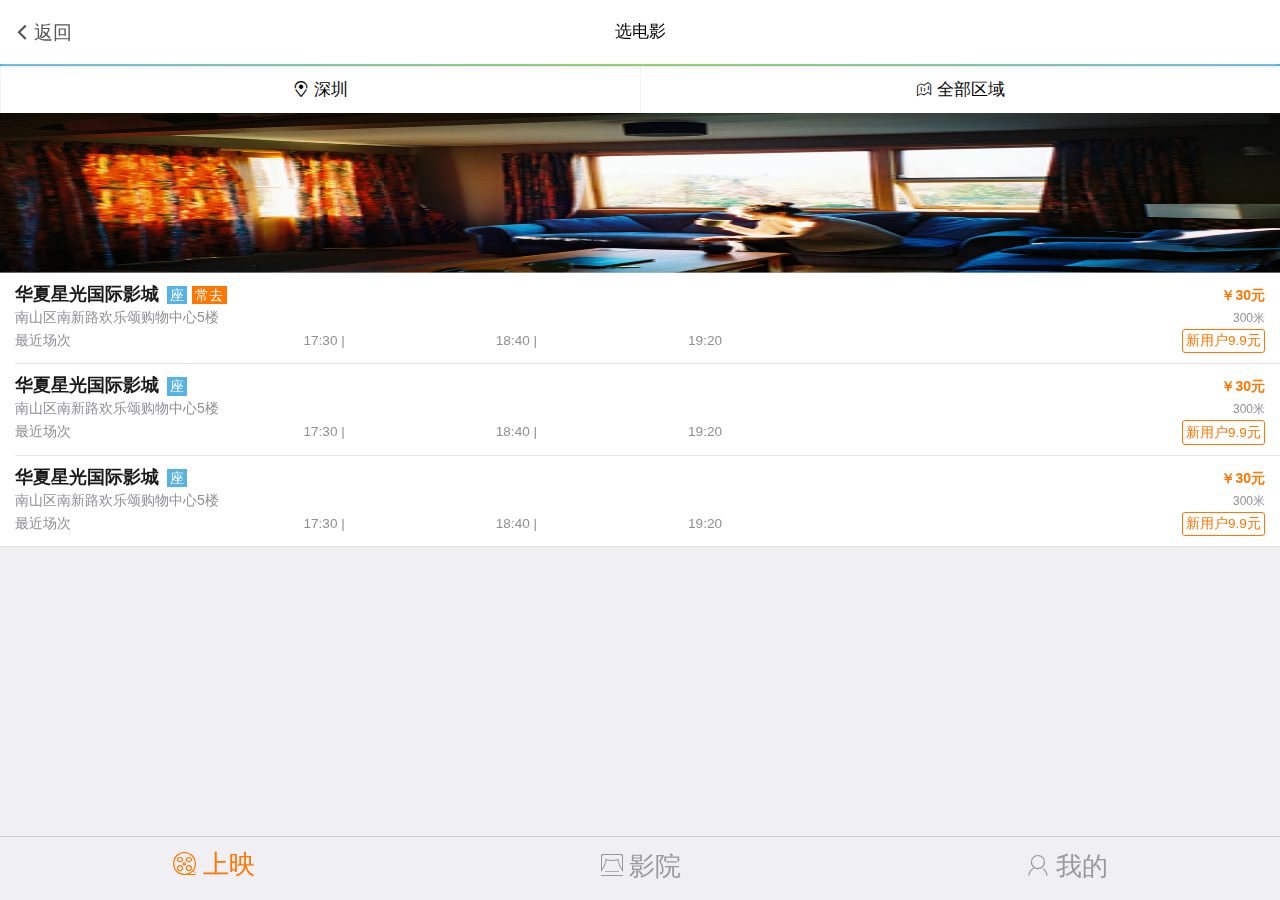
<file: index.html>
<!DOCTYPE html>
<html>

	<head>
		<meta charset="utf-8" />
		<meta name="viewport" content="width=device-width, initial-scale=1,maximum-scale=1, user-scalable=no">
		<meta name="apple-mobile-web-app-capable" content="yes">
		<meta name="apple-mobile-web-app-status-bar-style" content="black">
		<link rel="stylesheet" type="text/css" href="css/mui.min.css" />
		<link rel="stylesheet" type="text/css" href="css/index.css" />
		<link rel="stylesheet" type="text/css" href="css/iconfont.css" />
		<title>选电影</title>
	</head>

	<body>
		<header class="mui-bar mui-bar-nav">
			<a class="mui-action-back mui-icon mui-icon-left-nav mui-pull-left"><span>返回</span>
			</a>
			<h1 class="mui-title">选电影</h1>
		</header>
		<div class="mui-content">
			<div class="my-line"></div>
			<div class="title">
				<div class="box-a">
					<span class="mui-icon iconfont icon-location"></span>
					<span>深圳</span>
				</div>
				<div class="box-a">
					<span class="mui-icon iconfont icon-ditu2"></span>
					<span>全部区域</span>
				</div>
			</div>
			<div class="mui-slider">
				<div class="mui-slider-group mui-slider-loop">
					<!--支持循环，需要重复图片节点-->
					<div class="mui-slider-item mui-slider-item-duplicate">
						<a href="#"><img src="img/muwu.jpg" /></a>
					</div>
					<div class="mui-slider-item">
						<a href="#"><img src="img/muwu.jpg" /></a>
					</div>
					<div class="mui-slider-item">
						<a href="#"><img src="img/shuijiao.jpg" /></a>
					</div>
					<div class="mui-slider-item">
						<a href="#"><img src="img/shuijiao.jpg" /></a>
					</div>
					<div class="mui-slider-item">
						<a href="#"><img src="img/muwu.jpg" /></a>
					</div>
					<!--支持循环，需要重复图片节点-->
					<div class="mui-slider-item mui-slider-item-duplicate">
						<a href="#"><img src="img/muwu.jpg" /></a>
					</div>
				</div>

				<div class="mui-slider-indicator">
					<div class="mui-indicator mui-active"></div>
					<div class="mui-indicator"></div>
					<div class="mui-indicator"></div>
					<div class="mui-indicator"></div>
				</div>
				<div class="">
					<ul class="mui-table-view mui-table-view-striped mui-table-view-condensed">
						<li class="mui-table-view-cell">
							<div class="mui-table">
								<div class="mui-table-cell mui-col-xs-10">
									<span class="mui-h4">华夏星光国际影城</span><span class="zuo">座</span><span class="changqu">常去</span>
								</div>
								<div class="mui-table-cell mui-col-xs-2 mui-text-right">
									<span class="mui-h5">￥30元</span>
								</div>

							</div>
							<div class="mui-table">
								<div class="mui-table-cell mui-col-xs-10">
									<p class="">南山区南新路欢乐颂购物中心5楼</p>
								</div>
								<div class="mui-table-cell mui-col-xs-2 mui-text-right">
									<span class="mui-h6">300米</span>
								</div>

							</div>
							<div class="mui-table">
								<div class="mui-table-cell mui-col-xs-3">
									<p class="mui-ellipsis">最近场次</p>
								</div>
								<div class="mui-table-cell mui-col-xs-2">
									<p class="mui-ellipsis">17:30&nbsp;|</p>
								</div>
								<div class="mui-table-cell mui-col-xs-2">
									<p class="mui-ellipsis">18:40&nbsp;|</p>
								</div>
								<div class="mui-table-cell mui-col-xs-2">
									<p class="mui-ellipsis">19:20</p>
								</div>
								<div class="mui-table-cell mui-col-xs-4 mui-text-right">
									<input type="button" value="新用户9.9元" />
								</div>

							</div>
						</li>
						<li class="mui-table-view-cell">
							<div class="mui-table">
								<div class="mui-table-cell mui-col-xs-10">
									<span class="mui-h4">华夏星光国际影城</span><span class="zuo">座</span>
								</div>
								<div class="mui-table-cell mui-col-xs-2 mui-text-right">
									<span class="mui-h5">￥30元</span>
								</div>

							</div>
							<div class="mui-table">
								<div class="mui-table-cell mui-col-xs-10">
									<p class="">南山区南新路欢乐颂购物中心5楼</p>
								</div>
								<div class="mui-table-cell mui-col-xs-2 mui-text-right">
									<span class="mui-h6">300米</span>
								</div>

							</div>
							<div class="mui-table">
								<div class="mui-table-cell mui-col-xs-3">
									<p class="mui-ellipsis">最近场次</p>
								</div>
								<div class="mui-table-cell mui-col-xs-2">
									<p class="mui-ellipsis">17:30&nbsp;|</p>
								</div>
								<div class="mui-table-cell mui-col-xs-2">
									<p class="mui-ellipsis">18:40&nbsp;|</p>
								</div>
								<div class="mui-table-cell mui-col-xs-2">
									<p class="mui-ellipsis">19:20</p>
								</div>
								<div class="mui-table-cell mui-col-xs-4 mui-text-right">
									<input type="button" value="新用户9.9元" />
								</div>

							</div>
						</li>
						<li class="mui-table-view-cell">
							<div class="mui-table">
								<div class="mui-table-cell mui-col-xs-10">
									<span class="mui-h4">华夏星光国际影城</span><span class="zuo">座</span>
								</div>
								<div class="mui-table-cell mui-col-xs-2 mui-text-right">
									<span class="mui-h5">￥30元</span>
								</div>

							</div>
							<div class="mui-table">
								<div class="mui-table-cell mui-col-xs-10">
									<p class="">南山区南新路欢乐颂购物中心5楼</p>
								</div>
								<div class="mui-table-cell mui-col-xs-2 mui-text-right">
									<span class="mui-h6">300米</span>
								</div>

							</div>
							<div class="mui-table">
								<div class="mui-table-cell mui-col-xs-3">
									<p class="mui-ellipsis">最近场次</p>
								</div>
								<div class="mui-table-cell mui-col-xs-2">
									<p class="mui-ellipsis">17:30&nbsp;|</p>
								</div>
								<div class="mui-table-cell mui-col-xs-2">
									<p class="mui-ellipsis">18:40&nbsp;|</p>
								</div>
								<div class="mui-table-cell mui-col-xs-2">
									<p class="mui-ellipsis">19:20</p>
								</div>
								<div class="mui-table-cell mui-col-xs-4 mui-text-right">
									<input type="button" value="新用户9.9元" />
								</div>

							</div>
						</li>

					</ul>
				</div>
			</div>
			<div class="tabbarWrap">
				<div class="item active">
					<span class="iconfont icon-dianying"></span>
					<span>上映</span>
				</div>
				<div class="item">
					<span class="mui-icon iconfont icon-yingyuana"></span>
					<span>影院</span>
				</div>
				<div class="item">
					<span class="mui-icon iconfont icon-wode"></span>
					<span>我的</span>
				</div>
			</div>

		</div>
	</body>
	<script src="js/mui.min.js"></script>
	<script type="text/javascript">
		mui.init();
		mui.init({
			swipeBack: true //启用右滑关闭功能
		});
		var gallery = mui('.mui-slider');
		gallery.slider({
			interval: 5000 //自动轮播周期，若为0则不自动播放，默认为0；
		});
	</script>

</html>
</file>
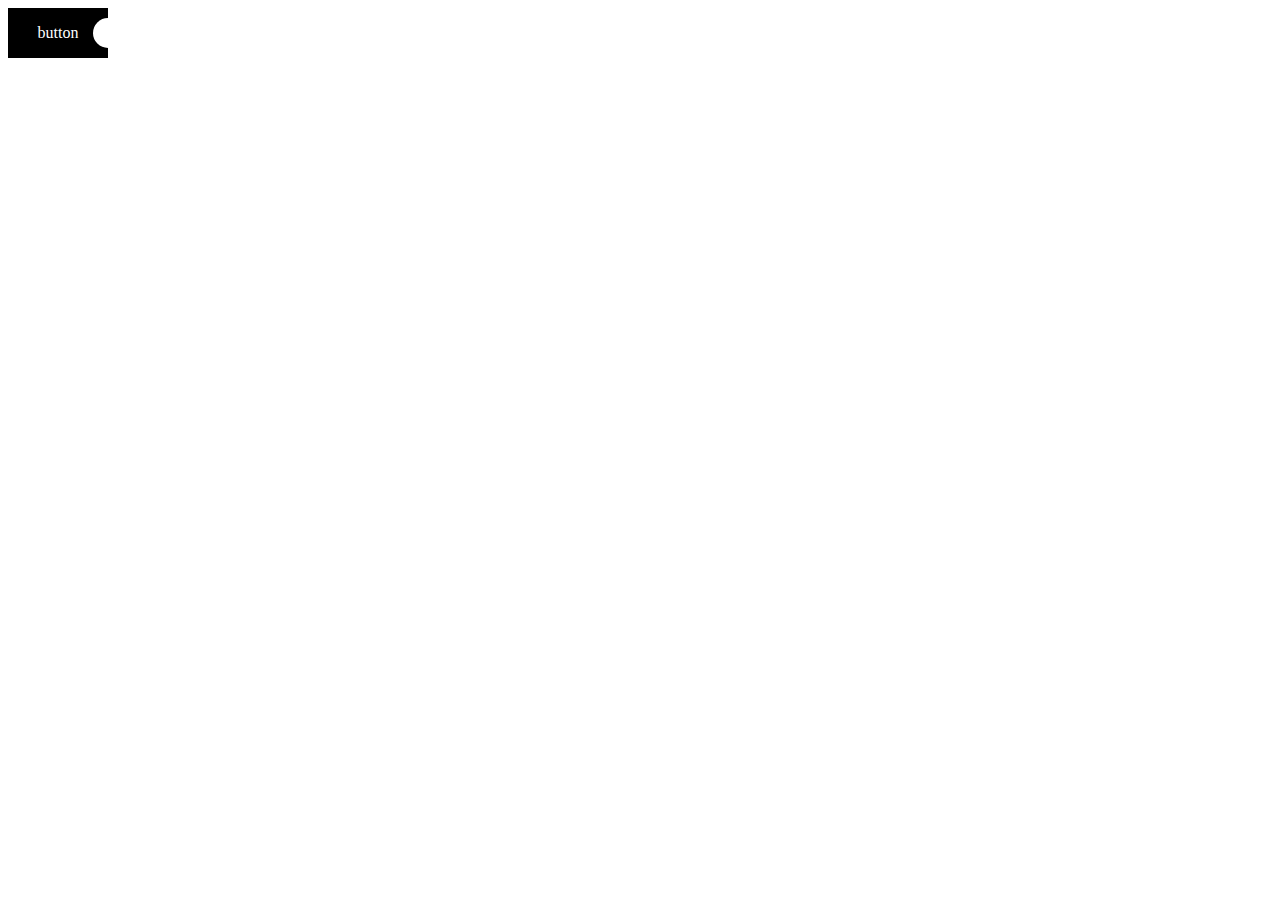
<file: html/css3/内凹.html>
<!DOCTYPE html>
<html>
    <head>
    <meta charset="UTF-8">
    	<meta name="viewport" content="width=device-width, initial-scale=1.0">
		<meta http-equiv="X-UA-Compatible" content="ie=edge">
    <title>test</title>
    <style>
      .btn {
        width: 100px;
        text-align: center;
        height: 50px;
        line-height: 50px;
        background: #000;
        color: #fff;
        position: relative;
      }
      .btn:after {
        position: absolute;
        content: '';
        width: 30px;
        height: 30px;
        background: #fff;
        top: 10px;
        right: -15px;
        border-radius: 100% 20% 20%  100%;
      }
    </style>
</head>
<body>
 <div class="btn">
   button
 </div>
    </body>
</html>
</file>
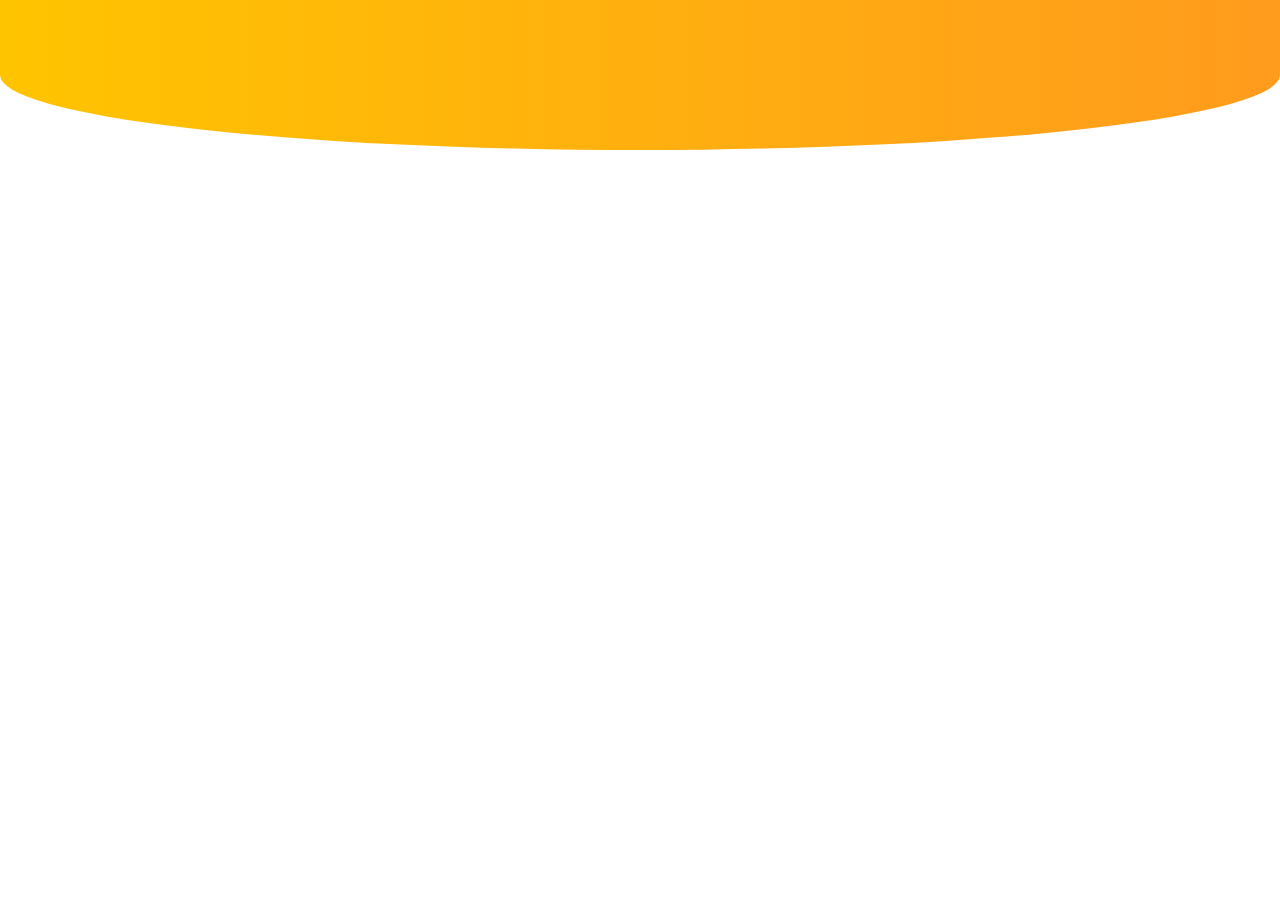
<file: html/css3/圆弧.html>
<!DOCTYPE html>
<html lang="en">

	<head>
		<meta charset="UTF-8">
		<meta name="viewport" content="width=device-width, initial-scale=1.0">
		<meta name="viewport" content="width=device-width, initial-scale=1,maximum-scale=1, user-scalable=no">

		<meta http-equiv="X-UA-Compatible" content="ie=edge">
		<title>圆弧</title>
		<style>
			html,
			body {
				width: 100%;
				padding: 0;
				margin: 0;
			}
			
			.pure_top {
				width: 100%;
				height: 150px;
				position: relative;
				z-index: -1;
				overflow: hidden;
			}
			
			.pure_top::after {
				content: '';
				width: 100%;
				height: 150px;
				position: absolute;
				top: 0;
				right: 0;
				z-index: -1;
				border-radius: 0 0 50% 50%;
				background: -webkit-linear-gradient(left, #FFC400, #FF9B1D);
				/*background: rgba(255, 155, 29, 1);*/
			}
		</style>
	</head>

	<body>
		<div class="pure_top">

		</div>
		<script>
			for(var i = 0; i < 10; i++) {
				setTimeout(function() {
					console.log("i=" + i)
				}, 100)
			}
		</script>

	</body>

</html>
</file>
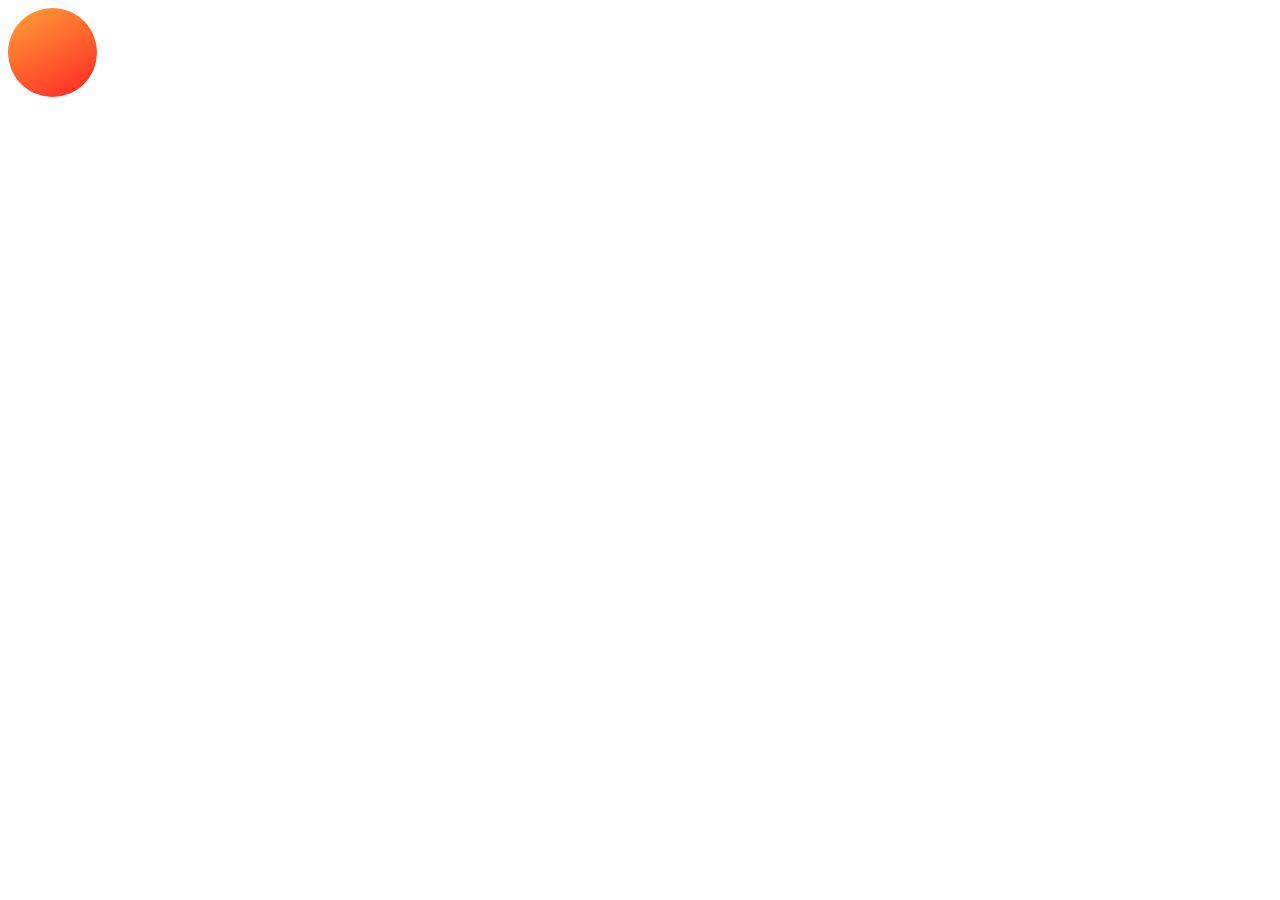
<file: html/css3/渐变.html>
<!DOCTYPE html>
<html>

	<head>
		<meta charset="UTF-8">
		<meta name="viewport" content="width=device-width,initial-scale=1,viewport-fit=cover">

		<title></title>
		<style>
			.jianbian {
				width: 89px;
				height: 89px;
				background: linear-gradient(-30deg, rgba(255, 255, 255, 1) 0%, rgba(255, 37, 35, 1) 0%, rgba(255, 162, 56, 1) 100%);
				border-radius: 50%;
			}
		</style>
	</head>

	<body>
		<div class="jianbian">

		</div>
	</body>

</html>
</file>
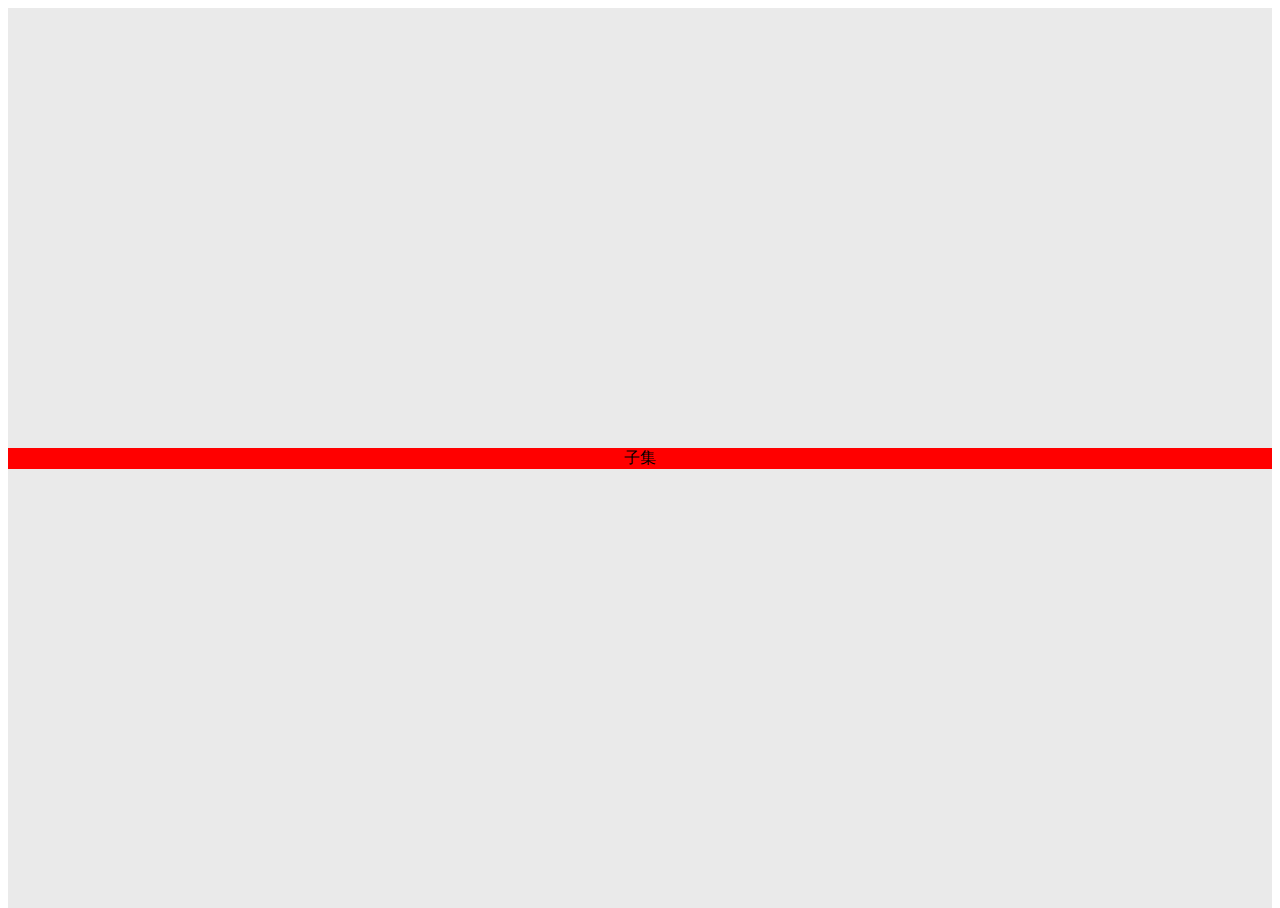
<file: html/vertical_center/1.html>
<!DOCTYPE html>
<html lang="en">

<head>
    <meta charset="UTF-8">
    <meta name="viewport" content="width=device-width, initial-scale=1.0">
    <meta http-equiv="X-UA-Compatible" content="ie=edge">
    <title>垂直居中</title>
    <style l>
        html,
        body {
            height: 100%;
        }

        .container {
            display: flex;
            height: 100%;
            background: #eaeaea;
        }

        .box {
            background: red;
            display: flex;
            justify-content: center;
            align-self: center;
            align-items: center;

            flex: 1;
        }
    </style>
</head>

<body>
    <div class="container">
        <div class="box">子集</div>
    </div>
</body>

</html>
</file>
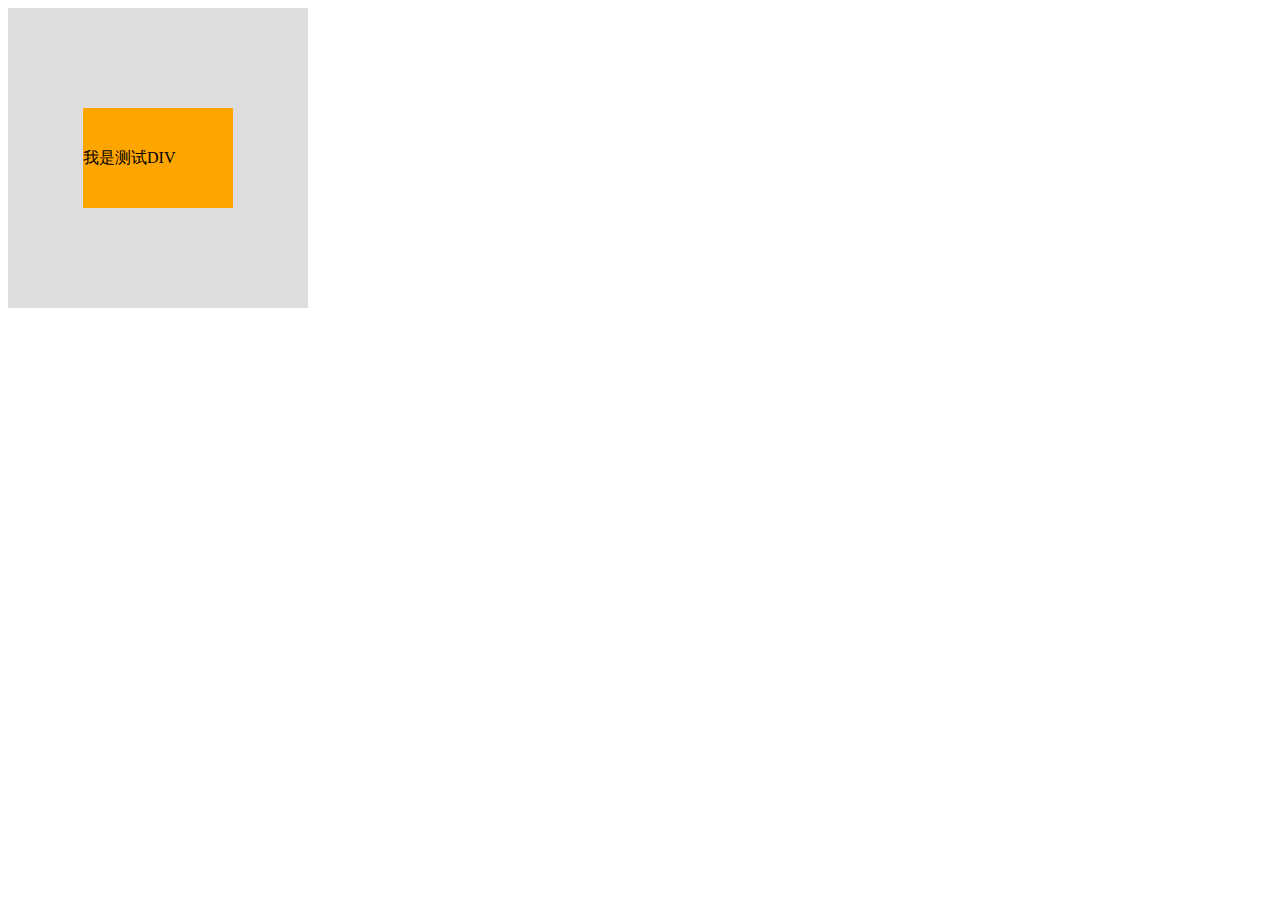
<file: html/vertical_center/2.html>
<!DOCTYPE html>
<html lang="en">

<head>
    <meta charset="UTF-8">
    <meta name="viewport" content="width=device-width, initial-scale=1.0">
    <meta http-equiv="X-UA-Compatible" content="ie=edge">
    <title>垂直居中</title>
    <style>
        #box {
            width: 300px;
            height: 300px;
            background: #ddd;
            position: relative;
        }

        #child {
            width: 150px;
            height: 100px;
            background: orange;
            position: absolute;
            top: 50%;
            right: 50%;
            margin: -50px -75px 0 0;
            line-height: 100px;
        }
    </style>
</head>

<body>
    <div id="box">
        <div id="child">我是测试DIV</div>
    </div>
</body>

</html>
</file>
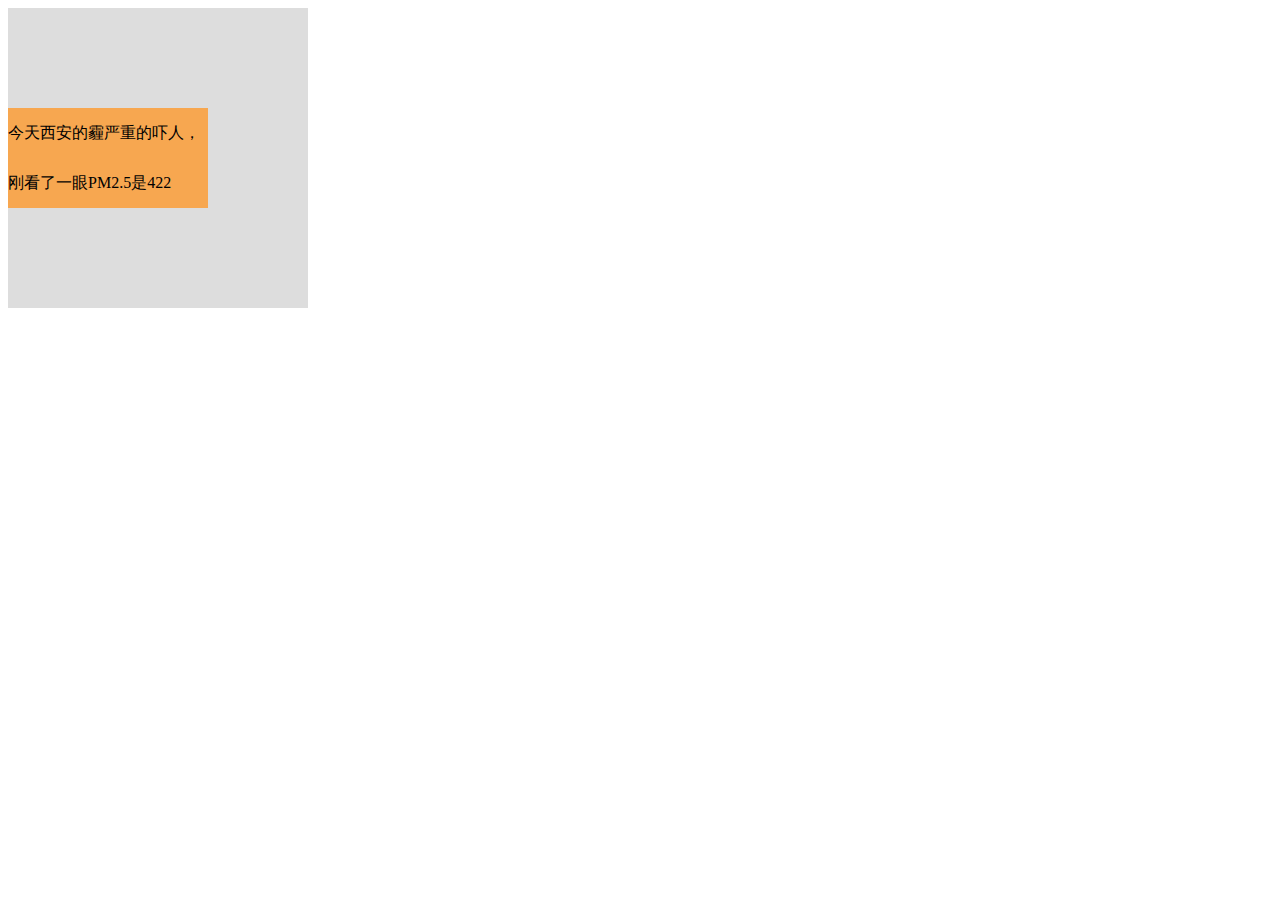
<file: html/vertical_center/4.html>
<!DOCTYPE html>
<html lang="en">

<head>
    <meta charset="UTF-8">
    <meta name="viewport" content="width=device-width, initial-scale=1.0">
    <meta http-equiv="X-UA-Compatible" content="ie=edge">
    <title>Document</title>
    <style>
        #box {
            width: 300px;
            background: #ddd;
            padding: 100px 0;
        }

        #child {
            width: 200px;
            height: 100px;
            background: #F7A750;
            line-height: 50px;
        }
    </style>
</head>

<body>
    <div id="box">
        <div id="child">今天西安的霾严重的吓人，刚看了一眼PM2.5是422</div>
    </div>
</body>

</html>
</file>
<file: css/index.css>
.mui-bar-nav a {
	text-decoration: none;
	color: #555555;
	font-size: .8em;
}

.mui-bar-nav>a>span {
	text-decoration: none;
	color: #555555;
	font-size: .8em;
}

.mui-bar {
	position: fixed;
	z-index: 10;
	right: 0;
	left: 0;
	height: 64px;
	padding-right: 10px;
	padding-left: 10px;
	padding-top: 10px;
	padding-bottom: 10px;
	border-bottom: 0;
	background-color: #fff;
	-webkit-box-shadow: 0 0 1px rgba(0, 0, 0, .85);
	box-shadow: 0 0 1px rgba(0, 0, 0, .85);
	-webkit-backface-visibility: hidden;
	backface-visibility: hidden;
}

.mui-bar-nav {
	top: 0;
	-webkit-box-shadow: 0 1px 6px #ccc;
	/*	box-shadow: 0 1px 6px #4CD964;
*/
}

.my-line {
	height: 2px;
	background-image: linear-gradient(to right, #02aefa, #60d002, #02aefa)
}

.mui-bar-nav~.mui-content {
	padding-top: 64px;
}

.title {
	background: #fff;
	overflow: hidden;
}

.box-a {
	background: #FFFFFF;
	width: 50%;
	float: left;
	text-align: center;
	padding: .8rem 0 .8rem 0;
	border-left: 1px solid black;
	border-left-color: #F3F3F3;
}

.mui-slider img {
	height: 10rem;
	max-width: 100%;
}

.mui-text-right input {
	padding: .1rem .2rem;
	border: 1px solid #ff7600;
	color: #ff7600;
	font-size: .8em;
}

.mui-ellipsis {
	font-size: .8em;
}

.zuo {
	background: #58b3e2;
	color: #FFFFFF;
	padding: .1rem .2rem;
	font-size: .8em;
	margin-left: .5rem;
}

.changqu {
	background: #ff7600;
	color: #FFFFFF;
	padding: .1rem .2rem;
	font-size: .8em;
	margin-left: .3rem;
}

.mui-h4 {
	font: "微软雅黑";
	font-weight: bold;
	color: #1a1a1a;
}

.mui-h5 {
	font-weight: bold;
	color: #ff7600;
}
/**底部tab页*/
.tabbarWrap {
	width: 100%;
	height: 64px;
	position: fixed;
	left: 0;
	bottom: 0;
	border-top: 1px solid #ccc;
	text-align: center;
}

.tabbarWrap .item {
	width: 33.333333%;
	float: left;
	margin-top: 1rem;
}

.tabbarWrap img {
	width: 45px;
}

.tabbarWrap span {
	font-size: 1.5em;
	color: #999;
}

.active span {
	font-size: 1.5em;
	color: #ff7600;
}

.rainbow {
	width: 100%;
	height: 1px;
	background: -webkit-repeating-linear-gradient(red, yellow 10%, green 20%);
	/* Safari 5.1 - 6.0 */
}
</file>
<file: css/iconfont.css>
@font-face {font-family: "iconfont";
  src: url('iconfont.eot?t=1516946073197'); /* IE9*/
  src: url('iconfont.eot?t=1516946073197#iefix') format('embedded-opentype'), /* IE6-IE8 */
  url('[data-uri]') format('woff'),
  url('iconfont.ttf?t=1516946073197') format('truetype'), /* chrome, firefox, opera, Safari, Android, iOS 4.2+*/
  url('iconfont.svg?t=1516946073197#iconfont') format('svg'); /* iOS 4.1- */
}

.iconfont {
  font-family:"iconfont" !important;
  font-size:16px;
  font-style:normal;
  -webkit-font-smoothing: antialiased;
  -moz-osx-font-smoothing: grayscale;
}

.icon-ditu2:before { content: "\e600"; }

.icon-yingyuana:before { content: "\e61d"; }

.icon-wode:before { content: "\e658"; }

.icon-location:before { content: "\e630"; }

.icon-dianying:before { content: "\e65b"; }

.icon-dianying1:before { content: "\e67d"; }

.icon-ziyuan:before { content: "\e621"; }
</file>
